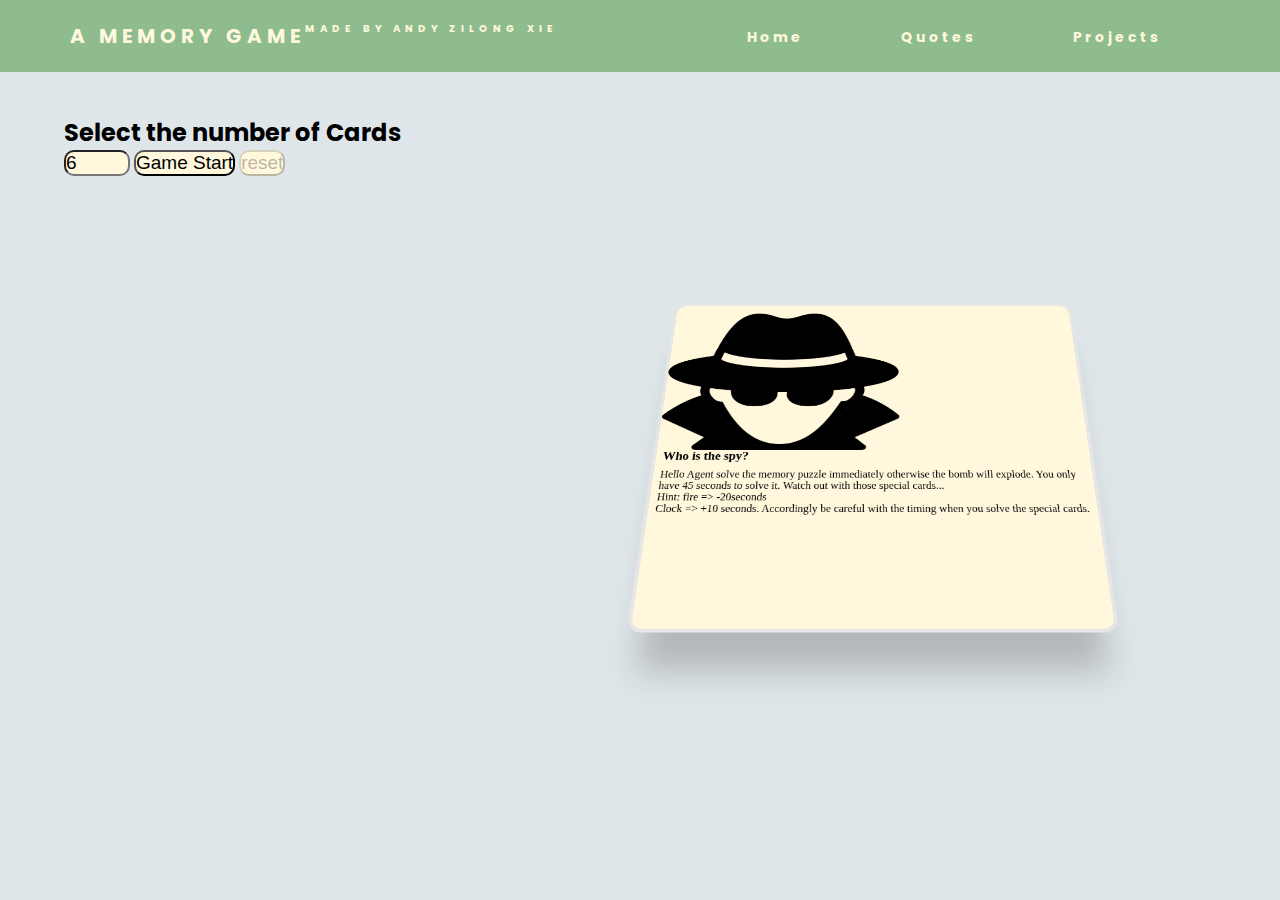
<file: index.html>
<!DOCTYPE html>
<html lang="en">
<head>
    <meta charset="UTF-8"/>
    <link rel="stylesheet" href="style.css" media="print" onload="this.media='all'"/>
    <link rel="preconnect" href="https://fonts.gstatic.com"/>
    <link href="https://fonts.googleapis.com/css2?family=Montserrat:wght@300&family=Poppins:wght@300&display=swap" rel="stylesheet"/>
    <title>The Spy Game</title>
    <script src="https://ajax.googleapis.com/ajax/libs/jquery/3.5.1/jquery.min.js"></script>
</head>
<body id="body">
    <nav>
        <div class="logo">
            <h4>A Memory Game</h4>
            <h5><a href="https://github.com/Andy868545/Spy_Memory" style="
    text-decoration: none; color: cornsilk"> made by Andy Zilong Xie </a></h5>
        </div>
        <ul class="nav-links">
            <li><a href="index.html">Home</a></li>
            <li><a href="Quotes.html">Quotes</a></li>
            <li><a href="#">Projects</a></li>
        </ul>
        <div class="burger">
            <div id="line1"></div>
            <div id="line2"></div>
            <div id="line3"></div>
        </div>
    </nav>
    <div id="entering">
        <h2>Select the number of Cards</h2>
        <input class="rounded" type="number" min="6" max="30" id="Num_Card" step="2" value="6" placeholder="e.g. 6"/>
        <input class="rounded" type="submit" style="cursor: pointer" id="start_btn" value="Game Start"/>
        <input class="rounded" type="submit" style="cursor: pointer" id="reset_btn" value="reset"/>
        <p style="display: flex">
            <h2 id="timer" style="font-weight: bolder; color:#ec5252;"></h2>
        </p>
        <p>
            <h3 id="bonus" style="font-weight: bolder; color:darkseagreen;"></h3>
        </p>
        <p>
            <h2 id="score" style="font-weight: bolder; color:#618ef7;"></h2>
        </p>
    </div>
    <section class="memory-game" id ="M_game">
        <div class="card1" id="card">
            <img src="img/agent.png" alt="">
            <h3>Who is the spy?</h3>
            <p class="introText">Hello Agent solve the memory puzzle immediately otherwise the bomb will explode.
                You only have 45 seconds to solve it. Watch out with those special cards... <br> Hint: fire => -20seconds
                <br> Clock => +10 seconds. Accordingly be careful with the timing when you solve the special cards.
            </p>
        </div>
    </section>
    <script src="app.js" async></script>
</body>
</html>
</file>
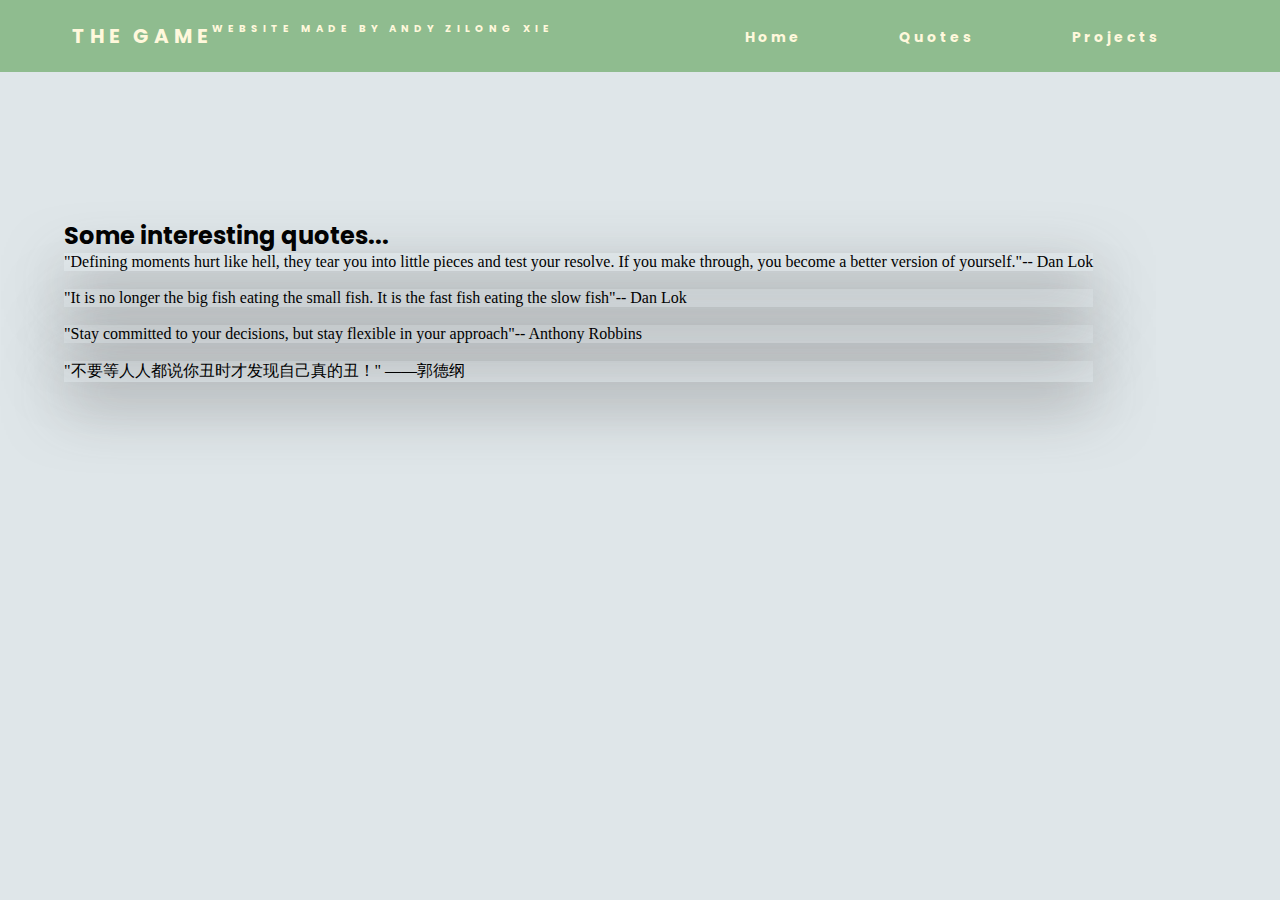
<file: Quotes.html>
<!DOCTYPE html>
<html lang="en">
<head>
    <meta charset="UTF-8"/>
    <link rel="stylesheet" href="style.css" media="print" onload="this.media='all'"/>
    <link rel="preconnect" href="https://fonts.gstatic.com"/>
    <link href="https://fonts.googleapis.com/css2?family=Montserrat:wght@300&family=Poppins:wght@300&display=swap" rel="stylesheet"/>
    <title>The Spy Game</title>
    <script src="https://ajax.googleapis.com/ajax/libs/jquery/3.5.1/jquery.min.js"></script>
</head>
<body id="body">
<nav>
    <div class="logo">
        <h4>The Game</h4>
        <h5><a href="https://github.com/Andy868545/Spy_Memory" style="
    text-decoration: none; color: cornsilk"> Website made by Andy Zilong Xie </a></h5>
    </div>
    <ul class="nav-links">
        <li><a href="index.html">Home</a></li>
        <li><a href="Quotes.html">Quotes</a></li>
        <li><a href="#">Projects</a></li>
    </ul>
    <div class="burger">
        <div id="line1"></div>
        <div id="line2"></div>
        <div id="line3"></div>
    </div>
</nav>
<div id="entering">
    <h2>Some interesting quotes...</h2>
    <p class="quotes">
        "Defining moments hurt like hell, they tear you into little pieces and test your resolve. If you make through, you become a better version of yourself."-- Dan Lok<br>
    </p>
    <br>
    <p class="quotes">
        "It is no longer the big fish eating the small fish. It is the fast fish eating the slow fish"-- Dan Lok
    </p>
    <br>
    <p class="quotes">
        "Stay committed to your decisions, but stay flexible in your approach"-- Anthony Robbins
    </p>
    <br>
    <p class="quotes">
        "不要等人人都说你丑时才发现自己真的丑！" ——郭德纲
    </p>


</div>
<script src="app.js" async></script>
</body>
</html>
</file>
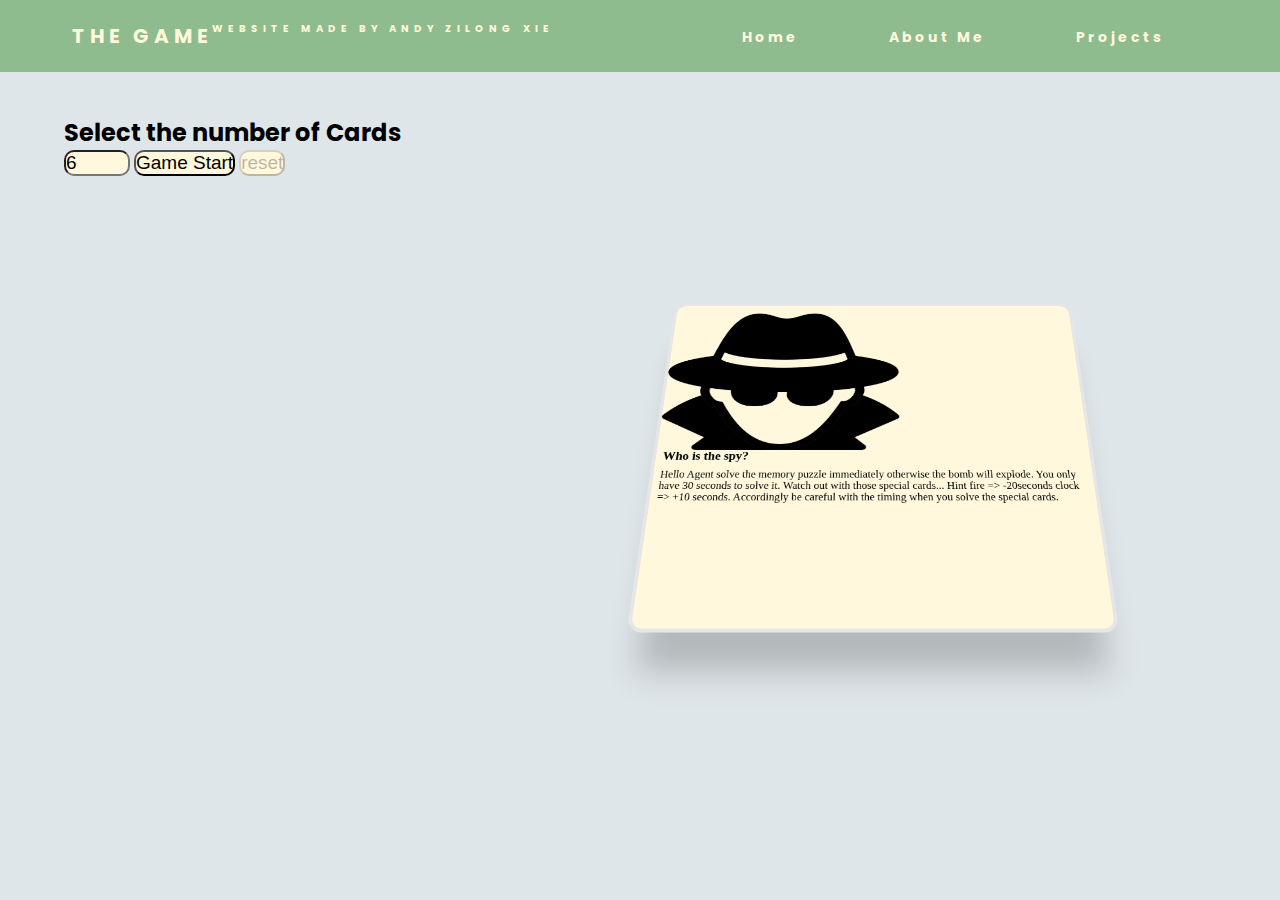
<file: Spy_Memo.html>
<!DOCTYPE html>
<html lang="en">
<head>
    <meta charset="UTF-8"/>
    <link rel="stylesheet" href="style.css" media="print" onload="this.media='all'"/>
    <link rel="preconnect" href="https://fonts.gstatic.com"/>
    <link href="https://fonts.googleapis.com/css2?family=Montserrat:wght@300&family=Poppins:wght@300&display=swap" rel="stylesheet"/>
    <title>The Spy Game</title>
    <script src="https://ajax.googleapis.com/ajax/libs/jquery/3.5.1/jquery.min.js"></script>
</head>
<body id="body">
    <nav>
        <div class="logo">
            <h4>The Game</h4>
            <h5><a href="https://github.com/Andy868545/Spy_Memory" style="
    text-decoration: none; color: cornsilk"> Website made by Andy Zilong Xie </a></h5>
        </div>
        <ul class="nav-links">
            <li><a href="#">Home</a></li>
            <li><a href="#">About Me</a></li>
            <li><a href="#">Projects</a></li>
        </ul>
        <div class="burger">
            <div id="line1"></div>
            <div id="line2"></div>
            <div id="line3"></div>
        </div>
    </nav>
    <div id="entering">
        <h2>Select the number of Cards</h2>
        <input class="rounded" type="number" min="6" max="30" id="Num_Card" step="2" value="6" placeholder="e.g. 6"/>
        <input class="rounded" type="submit" style="cursor: pointer" id="start_btn" value="Game Start"/>
        <input class="rounded" type="submit" style="cursor: pointer" id="reset_btn" value="reset"/>
        <p style="display: flex">
            <h2 id="timer" style="font-weight: bolder; color:#ec5252;"></h2>
            <h3 id="bonus" style="font-weight: bolder; color:darkseagreen;"></h3>
        </p>
        <p>
            <h2 id="score" style="font-weight: bolder; color:#618ef7;"></h2>
        </p>
    </div>
    <section class="memory-game" id ="M_game">
        <div class="card1" id="card">
            <img src="img/agent.png" alt="">
            <h3>Who is the spy?</h3>
            <p class="introText">Hello Agent solve the memory puzzle immediately otherwise the bomb will explode.
                You only have 30 seconds to solve it. Watch out with those special cards... Hint fire => -20seconds
                clock => +10 seconds. Accordingly be careful with the timing when you solve the special cards.
            </p>
        </div>
    </section>
    <script src="app.js" async></script>
</body>
</html>
</file>
<file: style.css>
*{margin: 0px ;padding: 0px ;box-sizing: border-box;}
.rounded{
    border-radius: 10px;
    font-size: 19px;
    background-color: cornsilk;
}
h2{
    font-family: 'Montserrat', sans-serif;
    font-family: 'Poppins', sans-serif;
    margin-top: 15%;
}
h3{
    margin: 10px;
}
h5{
    font-size: 10px;
}
.introText{
    margin:10px;
}
nav{
    position: fixed;
    width: 100%;
    display:flex;
    justify-content: space-around;
    align-items: center;
    min-height: 8vh;
    background-color: darkseagreen;
    font-family: 'Montserrat', sans-serif;
    font-family: 'Poppins', sans-serif;
}
.logo{
    color:cornsilk ;
    text-transform: uppercase;
    letter-spacing: 5px;
    font-size: 20px;
    display: flex;
}
.nav-links{
    display: flex;
    justify-content: space-around;
    width: 40%;
}
.nav-links li{
    list-style: none;
}
.nav-links li :hover{
    color: #618ef7;
}

.nav-links a{
    color:cornsilk ;
    text-decoration: none;
    letter-spacing: 3px;
    font-weight: bold;
    font-size: 14px;
}

.burger{
    display:none;
    cursor: pointer;
}
.burger div{
    width: 25px;
    height: 3px;
    background-color: cornsilk;
    margin: 5px;
}

@media (max-width: 1024px){
    .nav-links{
        width:60%;
    }
}
@media (max-width: 768px){
    body{
        overflow-x:hidden;
    }
    .nav-links{
        position: absolute;
        right: 0px;
        height:92vh;
        top:8vh;
        background-color: darkseagreen;
        display: flex;
        flex-direction: column;
        align-items: center;
        width: 30%;
        transform: translate(100%);
        transition: transform 0.5s ease-in;
    }
    .nav-links li{
        opacity: 0;
    }
    .burger{
        display: block;
    }
}
.nav-active{
    transform: translateX(0%);
    z-index: 10;
}

@keyframes navLinkFade{
    from{
        opacity: 0;
        transform: translateX(50px);
    }
    to{
        opacity: 1;
        transform: translateX(0px);
    }
}
body {
    background-color: #dfe6e9;
    height: 100vh;
    display: flex;
}
#entering{
    padding: 5%;
}
#reset{
    padding: 10px;
}
.card1 {
    transform: perspective(750px) translate3d(0px, 0px, -250px) rotateX(27deg) scale(0.9, 0.9);
    border-radius: 20px;
    border: 5px solid #e6e6e6;
    box-shadow: 0 70px 40px -20px rgba(0, 0, 0, 0.2);

    animation-name: showCard1;
    animation-duration: 900ms;
    transition: 0.4s ease-in-out transform;
    background-color: cornsilk;
}
.card1:hover {
    transform: translate3d(0px, 0px, -250px) rotatex(0deg);
    transition: 0.6s;
    box-shadow: 0px 0px 20px rgba(0, 0, 0, 0.3);
}
.card1 img{
    transform: translateY(15px);
    width:360px;
    height:250px;
}
@keyframes showCard1 {
    from{
        opacity: 0;
        transform: translateX(50px);
    }
    to{
        opacity: 1;
        transform: translateX(0px);
        transition: 0.6s;
        transform: perspective(750px) translate3d(0px, 0px, -250px) rotateX(27deg) scale(0.9, 0.9);
        box-shadow: 0 70px 40px -20px rgba(0, 0, 0, 0.2);
    }
}
.memory-game {
    width: 650px;
    height: 540px;
    margin: auto;
    display: flex;
    flex-wrap: wrap;
}
.memory-card {
    width: calc(25% - 10px);
    border-radius: 5px;
    height: calc(33.333% - 10px);
    margin: 5px;
    margin-top: 5%;
    position: relative;
    transform: scale(1); /* muss gesetzt werden, damit beim Drücken der Effekt relativ funktioniert */
    transform-style: preserve-3d; /* Festlegung auf 3d */
    transition: transform .5s;
    box-shadow: 0px 20px 60px rgba(0, 0, 0, 0.5);
    animation-name: showCard;
    animation-duration: 900ms;
    cursor: pointer;
}

@keyframes showCard {
    from{
        opacity: 0;
        transform: translateX(50px);
    }
    to{
        opacity: 1;
        transform: translateX(0px);
    }
}
@keyframes unShowCard {
    from{
        opacity: 1;
        transform: translateX(0px);
    }
    to{
        opacity: 0;
        transform: translateX(50px);
    }
}
.memory-card:active {
    transform: scale(0.80); /* beim Clicken wird die Karte realtiv verkleinert*/
    transition: transform .2s;/* muss gesetzt werden, damit beim Drücken der Effekt relativ funktioniert */
}

.memory-card.flip {
    transform: rotateY(180deg);
}

.front-face,
.back-face {
    width: 100%;
    height: 100%;
    padding: 20px;
    position: absolute;
    border-radius: 5px;
    background: linear-gradient(rgb(93,94,170),rgb(93,66,103));
    backface-visibility: hidden; /*sonst sieht man die hintere Seite auch noch wenn s geflippt ist*/
}
.front-face {
    transform: rotateY(180deg);
}

.quotes{
    transform-style: preserve-3d; /* Festlegung auf 3d */
    transition: transform .5s;
    box-shadow: 0px 20px 60px rgba(78, 73, 73, 0.5);
    animation-name: showCard;
    animation-duration: 900ms;
}
</file>
